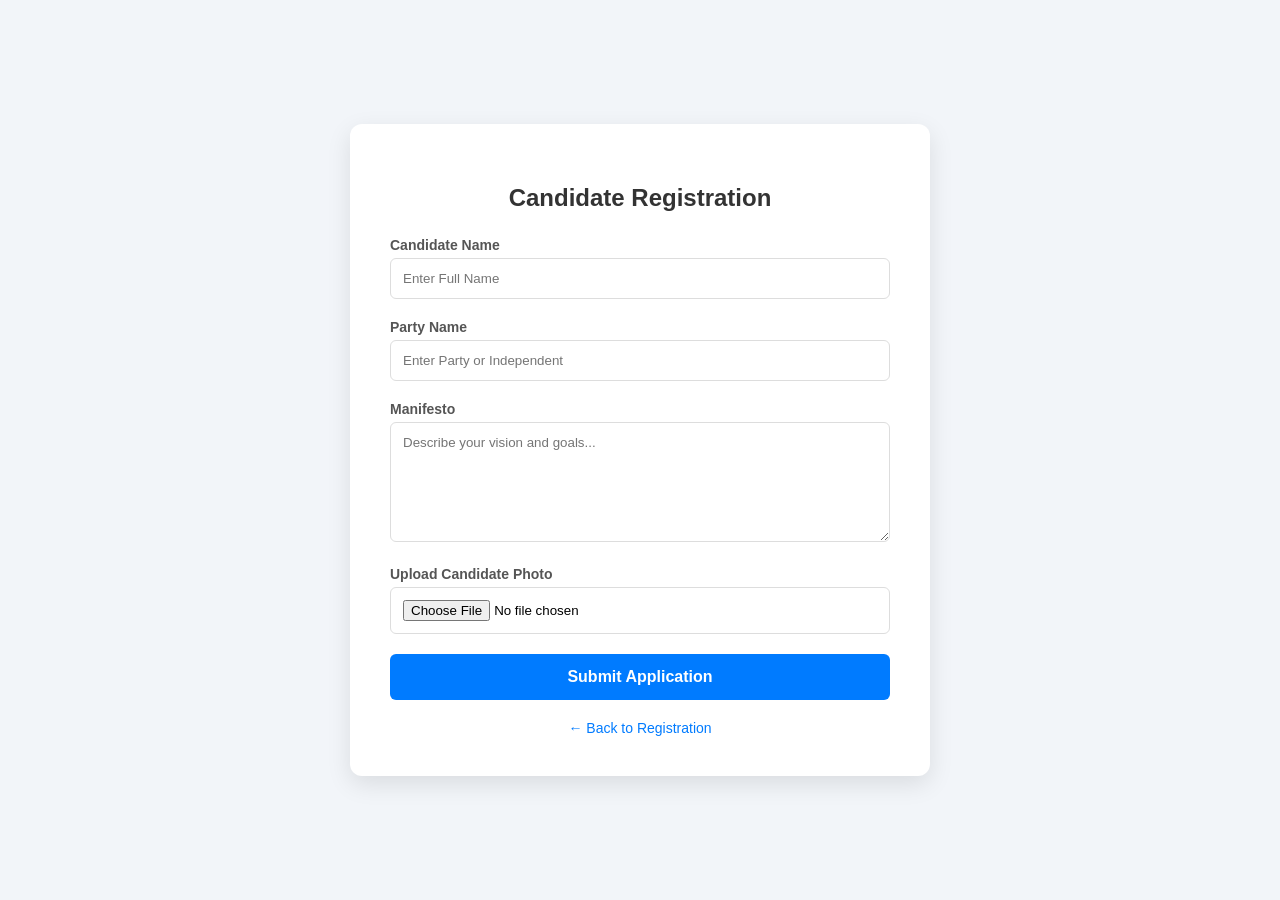
<file: templates/apply_candidate.html>
<!DOCTYPE html>
<html lang="en">
<head>
    <meta charset="UTF-8">
    <meta name="viewport" content="width=device-width, initial-scale=1.0">
    <title>Apply Candidate</title>
    <style>
        body {
            font-family: 'Segoe UI', Arial, sans-serif;
            background: #f2f5f9;
            display: flex;
            justify-content: center;
            align-items: center;
            min-height: 100vh;
            margin: 0;
        }

        .box {
            width: 100%;
            max-width: 500px;
            background: white;
            padding: 40px;
            border-radius: 12px;
            box-shadow: 0 8px 24px rgba(0,0,0,0.1);
        }

        h2 {
            text-align: center;
            margin-bottom: 25px;
            color: #333;
        }

        label {
            font-weight: bold;
            font-size: 14px;
            color: #555;
            display: block;
            margin-bottom: 5px;
        }

        input, textarea {
            width: 100%;
            padding: 12px;
            margin-bottom: 20px;
            border: 1px solid #ddd;
            border-radius: 6px;
            box-sizing: border-box; /* Ensures padding doesn't affect width */
            font-family: inherit;
        }

        textarea {
            height: 120px;
            resize: vertical;
        }

        input:focus, textarea:focus {
            outline: none;
            border-color: #007BFF;
            box-shadow: 0 0 5px rgba(0, 123, 255, 0.2);
        }

        button {
            width: 100%;
            padding: 14px;
            background: #007BFF;
            color: white;
            border: none;
            border-radius: 6px;
            font-size: 16px;
            font-weight: 600;
            cursor: pointer;
            transition: background 0.3s;
        }

        button:hover {
            background: #0056b3;
        }

        .footer-link {
            text-align: center;
            margin-top: 20px;
            font-size: 14px;
        }

        .footer-link a {
            color: #007BFF;
            text-decoration: none;
        }

        .footer-link a:hover {
            text-decoration: underline;
        }
    </style>
</head>
<body>

<div class="box">
    <h2>Candidate Registration</h2>

    <form action="/apply_candidate" method="post" enctype="multipart/form-data">
        
        <label>Candidate Name</label>
        <input type="text" name="candidate_name" placeholder="Enter Full Name" required>

        <label>Party Name</label>
        <input type="text" name="party_name" placeholder="Enter Party or Independent" required>

        <label>Manifesto</label>
        <textarea name="manifesto" placeholder="Describe your vision and goals..." required></textarea>

        <label>Upload Candidate Photo</label>
        <input type="file" name="photo" accept="image/*" required>

        <button type="submit">Submit Application</button>
    </form>

    <div class="footer-link">
        <a href="/register">← Back to Registration</a>
    </div>
</div>

</body>
</html>
</file>
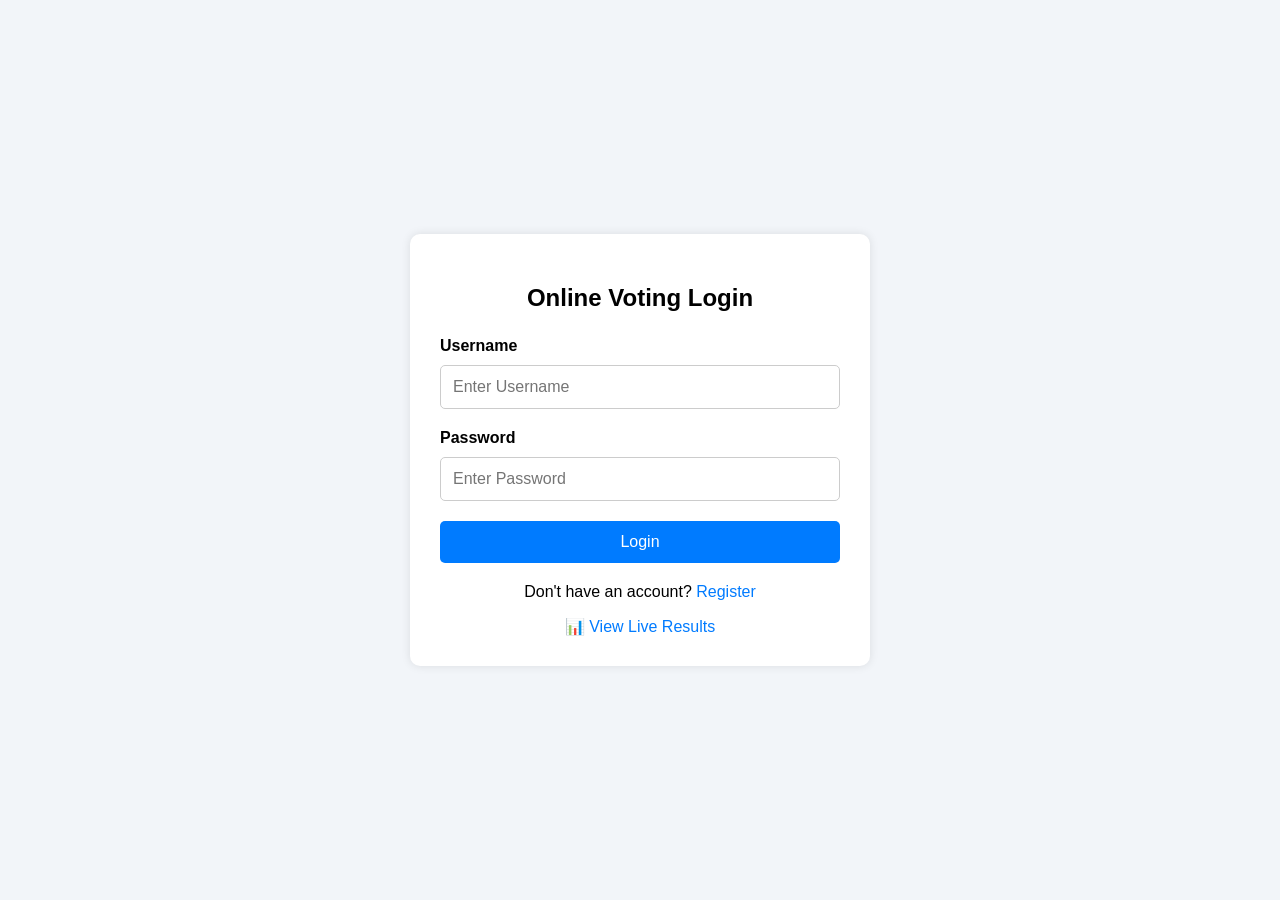
<file: templates/login.html>
<!DOCTYPE html>
<html>

<head>

    <title>Login</title>

    <meta name="viewport"
          content="width=device-width, initial-scale=1.0">

    <style>

        body{
            font-family:Arial;
            background:#f2f5f9;
            margin:0;
            padding:0;

            display:flex;
            justify-content:center;
            align-items:center;

            height:100vh;
        }

        .box{

            width:90%;
            max-width:400px;

            background:white;

            padding:30px;

            border-radius:10px;

            box-shadow:0 0 10px rgba(0,0,0,0.1);

        }

        h2{

            text-align:center;
            margin-bottom:25px;

        }

        label{

            font-weight:bold;

        }

        input{

            width:100%;

            padding:12px;

            margin-top:10px;
            margin-bottom:20px;

            border:1px solid #ccc;

            border-radius:5px;

            font-size:16px;

            box-sizing:border-box;

        }

        button{

            width:100%;

            padding:12px;

            background:#007BFF;

            color:white;

            border:none;

            border-radius:5px;

            font-size:16px;

            cursor:pointer;

        }

        button:hover{

            background:#0056b3;

        }

        .register-link{

            text-align:center;

            margin-top:20px;

        }

        a{

            text-decoration:none;
            color:#007BFF;

        }

        a:hover{

            text-decoration:underline;

        }

        /* MOBILE */

        @media screen and (max-width:768px){

            .box{

                padding:20px;

            }

            h2{

                font-size:24px;

            }

            input{

                font-size:15px;

            }

            button{

                font-size:15px;

            }

        }

    </style>

</head>

<body>

<div class="box">

    <h2>Online Voting Login</h2>

    <form action="/login"
          method="post">

        <!-- USERNAME -->

        <label>Username</label>

        <input type="text"
               name="username"
               placeholder="Enter Username"
               required>

        <!-- PASSWORD -->

        <label>Password</label>

        <input type="password"
               name="password"
               placeholder="Enter Password"
               required>

        <!-- LOGIN BUTTON -->

        <button type="submit">

            Login

        </button>

    </form>

    <!-- REGISTER -->

    <div class="register-link">

        <p>

            Don't have an account?

            <a href="/register">

                Register

            </a>

        </p>
        <a href="/results" class="view-results-btn">
        <span>📊 View Live Results</span>
    </a>

    </div>

</div>

</body>
</html>
</file>
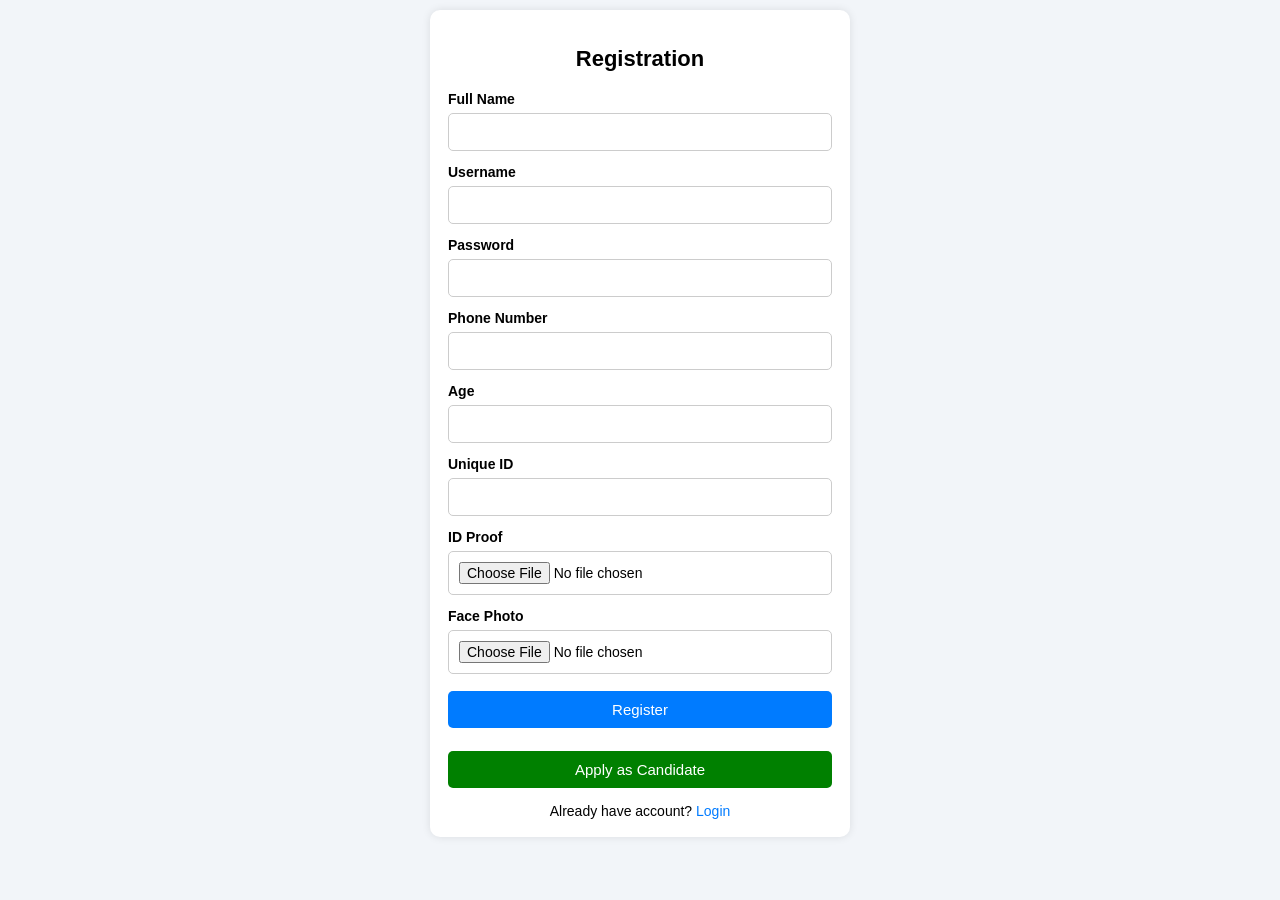
<file: templates/register.html>
<!DOCTYPE html>
<html>

<head>

    <title>Register</title>

    <meta name="viewport"
          content="width=device-width, initial-scale=1.0">

    <style>

        *{
            box-sizing:border-box;
        }

        body{
            font-family:Arial;
            background:#f2f5f9;
            margin:0;
            padding:10px;
        }

        .container{

            width:100%;
            max-width:420px;

            background:white;

            margin:auto;

            padding:18px;

            border-radius:10px;

            box-shadow:0 0 8px rgba(0,0,0,0.1);

        }

        h2{

            text-align:center;
            margin-bottom:18px;
            font-size:22px;

        }

        label{

            font-size:14px;
            font-weight:bold;

        }

        input{

            width:100%;

            padding:10px;

            margin-top:5px;
            margin-bottom:12px;

            border:1px solid #ccc;

            border-radius:5px;

            font-size:14px;

        }

        button{

            width:100%;

            padding:10px;

            background:#007BFF;

            color:white;

            border:none;

            border-radius:5px;

            font-size:15px;

            cursor:pointer;

            margin-top:5px;

        }

        button:hover{

            background:#0056b3;

        }

        .candidate-btn{

            background:green;

        }

        .candidate-btn:hover{

            background:darkgreen;

        }

        .login-link{

            text-align:center;
            margin-top:15px;
            font-size:14px;

        }

        a{

            text-decoration:none;
            color:#007BFF;

        }

        /* EXTRA SMALL MOBILE */

        @media screen and (max-width:480px){

            body{

                padding:5px;

            }

            .container{

                padding:15px;

            }

            h2{

                font-size:20px;

            }

            input{

                padding:9px;
                font-size:13px;

            }

            button{

                padding:9px;
                font-size:14px;

            }

        }

    </style>

</head>

<body>

<div class="container">

    <h2>Registration</h2>

    <form action="/register"
          method="post"
          enctype="multipart/form-data">

        <label>Full Name</label>

        <input type="text"
               name="full_name"
               required>

        <label>Username</label>

        <input type="text"
               name="username"
               required>

        <label>Password</label>

        <input type="password"
               name="password"
               required>

        <label>Phone Number</label>

        <input type="text"
               name="phone"
               required>

        <label>Age</label>

        <input type="number"
               name="age"
               required>

        <label>Unique ID</label>

        <input type="text"
               name="unique_id"
               required>

        <label>ID Proof</label>

        <input type="file"
               name="id_proof"
               required>

        <label>Face Photo</label>

        <input type="file"
               name="face_image"
               required>

        <button type="submit">

            Register

        </button>

    </form>

    <br>

    <a href="/apply_candidate">

        <button type="button"
                class="candidate-btn">

            Apply as Candidate

        </button>

    </a>

    <div class="login-link">

        Already have account?

        <a href="/login">

            Login

        </a>

    </div>

</div>

</body>
</html>
</file>
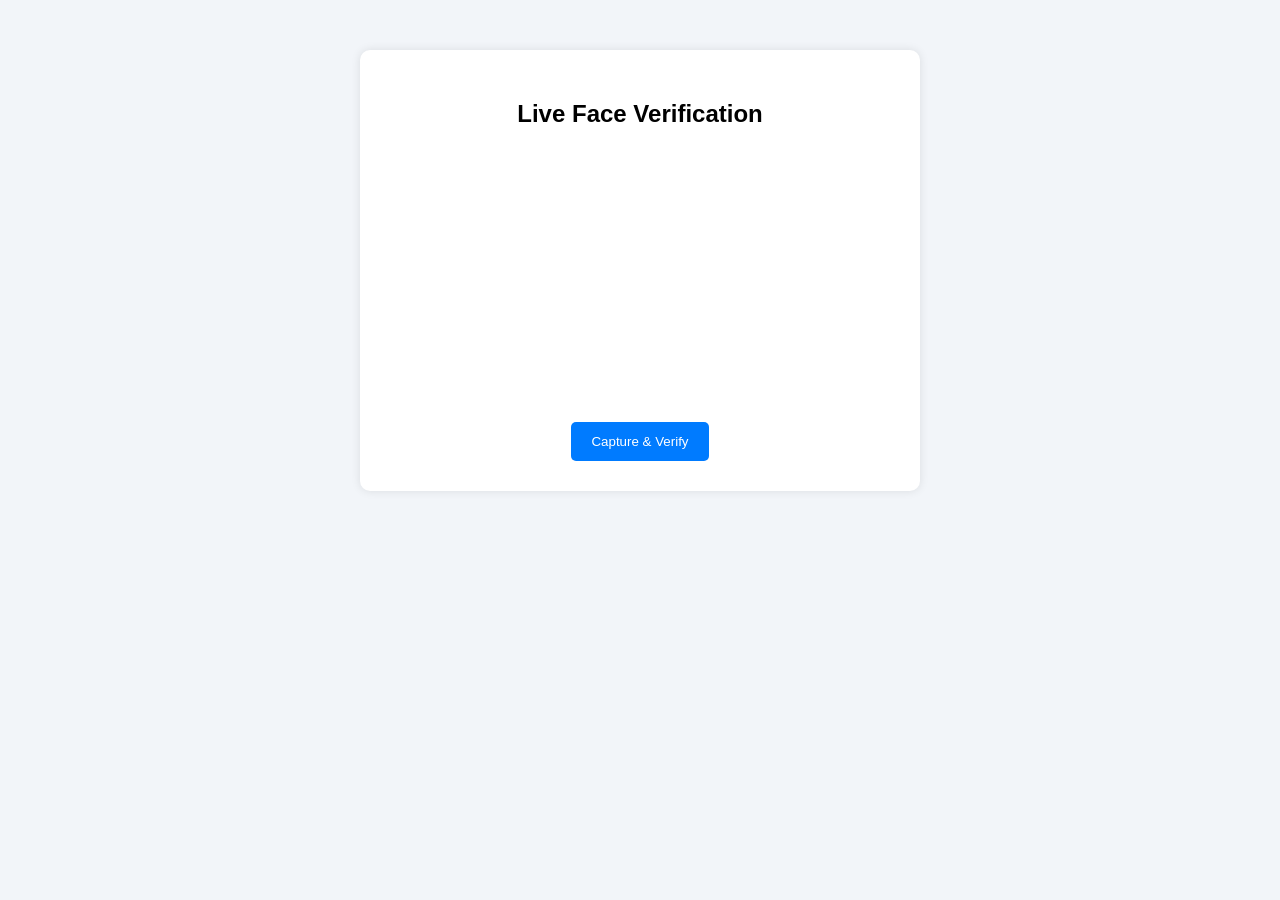
<file: uploads/faces/templates/face_verify.html>
<!DOCTYPE html>
<html>

<head>

    <title>Face Verification</title>

    <style>

        body{
            font-family:Arial;
            background:#f2f5f9;
            text-align:center;
        }

        .box{
            width:500px;
            background:white;
            margin:auto;
            margin-top:50px;
            padding:30px;
            border-radius:10px;
            box-shadow:0 0 10px rgba(0,0,0,0.1);
        }

        video{
            width:100%;
            border-radius:10px;
        }

        button{
            margin-top:20px;
            padding:12px 20px;
            background:#007BFF;
            color:white;
            border:none;
            border-radius:5px;
            cursor:pointer;
        }

        canvas{
            display:none;
        }

    </style>

</head>

<body>

<div class="box">

    <h2>Live Face Verification</h2>

    <video id="video" autoplay></video>

    <br>

    <button onclick="capture()">
        Capture & Verify
    </button>

    <canvas id="canvas"></canvas>

    <form id="form"
          action="/face_verify"
          method="post">

        <input type="hidden"
               name="image_data"
               id="image_data">

    </form>

</div>

<script>

const video = document.getElementById('video');

navigator.mediaDevices.getUserMedia({
    video:true
})

.then(stream => {

    video.srcObject = stream;

});

function capture(){

    const canvas = document.getElementById('canvas');

    canvas.width = video.videoWidth;
    canvas.height = video.videoHeight;

    const ctx = canvas.getContext('2d');

    ctx.drawImage(
        video,
        0,
        0,
        canvas.width,
        canvas.height
    );

    const image = canvas.toDataURL('image/jpeg');

    document.getElementById('image_data').value = image;

    document.getElementById('form').submit();
}

</script>

</body>
</html>
</file>
